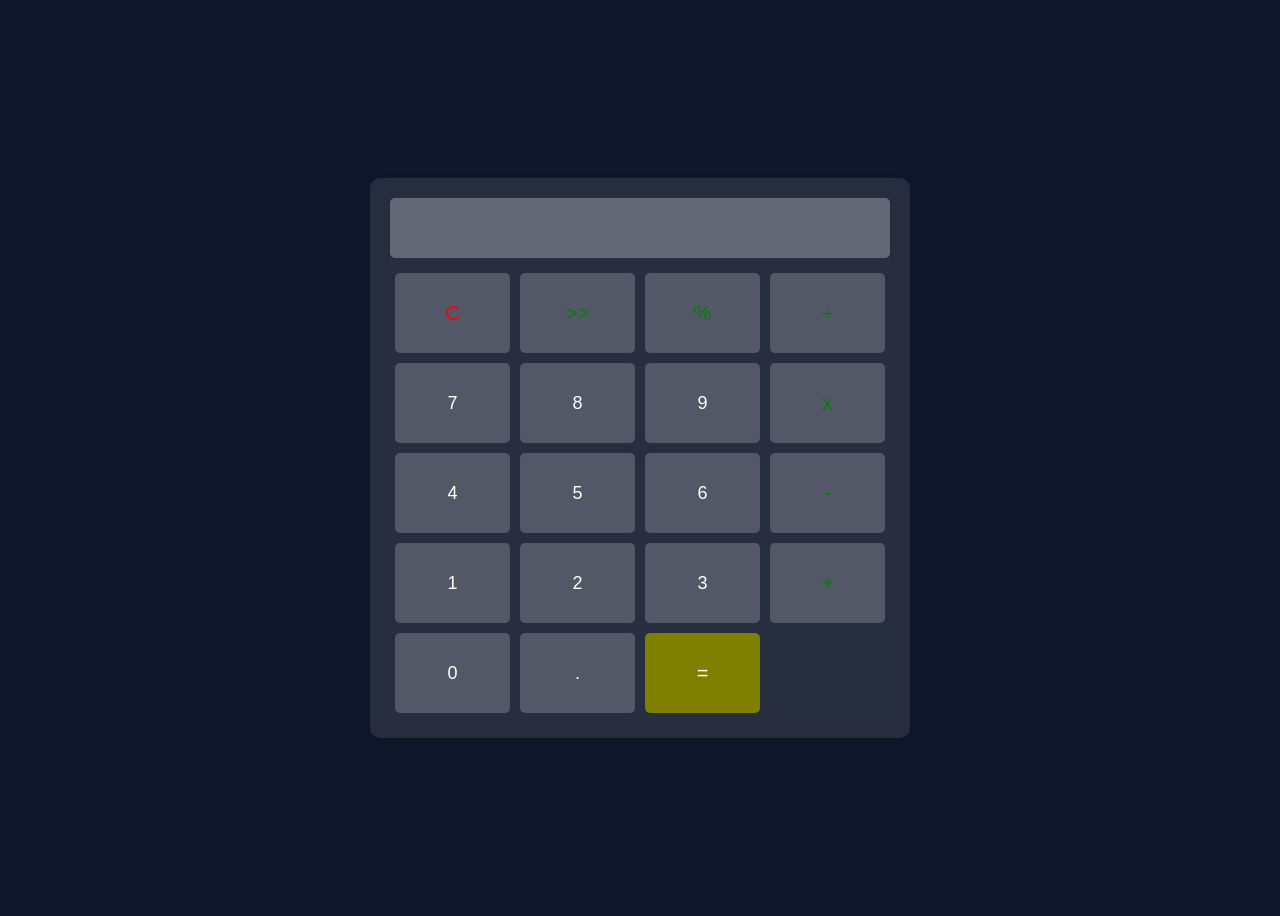
<file: index.html>
<!DOCTYPE html>
<html lang="en">
<head>
    <meta charset="UTF-8">
    <meta name="viewport" content="width=device-width, initial-scale=1.0">
   <meta name="google-site-verification" content="3ALxLWozvGXWfoiiup9DiKa-iz-fyuIlickMxzj9M9A" />
    <title>Calculator</title>
    <link rel="stylesheet" href="style.css">
</head>
<body>
    

    <div class="calc">
        <input type="text" id="ekran" disabled>
        <div class="btn">
            <button class="lz" onclick="uchir()">C</button>
            <button class="zz" onclick="qaytar()">>></button>
            <button class="zz" onclick="qush('%')">%</button>
            <button class="zz" onclick="qush('/')">÷</button>

            <button class="vz" onclick="qush('7')">7</button>
            <button class="vz" onclick="qush('8')">8</button>
            <button class="vz" onclick="qush('9')">9</button>
            <button class="zz" onclick="qush('*')">x</button>

            <button class="vz" onclick="qush('4')">4</button>
            <button class="vz" onclick="qush('5')">5</button>
            <button class="vz" onclick="qush('6')">6</button>
            <button class="zz" onclick="qush('-')">-</button>

            <button class="vz" onclick="qush('1')">1</button>
            <button class="vz" onclick="qush('2')">2</button>
            <button class="vz" onclick="qush('3')">3</button>
            <button class="zz" onclick="qush('+')">+</button>

            <button class="vz" class="nol" onclick="qush('0')">0</button>
            <button class="vz" onclick="qush('.')">.</button>
            <button class="teng" onclick="teng()">=</button>
            
        </div>

    </div>


    <script src="main.js"></script>
</body>

</html>
</file>
<file: style.css>
body{
    display: flex;
    justify-content: center;
    align-items: center;
    height: 100vh;
    background: #0f172a; 
    .calc{
    background-color: rgba(255, 255, 255, 0.1);
    backdrop-filter: blur(10px);
    padding: 20px;
    border-radius: 10px;
    box-shadow: 0 4px 8px rgba(0, 0, 0, 0.1);
    width: 500px;
}
input{
    width: 100%;
    height: 60px;
    text-align: right;
    margin-bottom: 10px;
    border: none;
    border-radius: 5px;
    padding: 0 10px;
    box-sizing: border-box;
    color: white;
    font-size: 27px;
}
.btn{
    width: 100%;
    display: grid;
    grid-template-columns: repeat(4, 1fr);
}
button{
    height: 80px;
    font-size: 18px;
    margin: 5px;
    border: none;
    border-radius: 5px;
    background-color: rgba(255, 255, 255, 0.2);
    color: white;
    cursor: pointer;
    transition: background-color 0.3s;
}
.nol{
    grid-column: span 2;
    font-size: 20px;
}
.teng{
    background-color: olive;
    font-size: 20px;
}
.vz:hover{
    background-color: olive;
    cursor: pointer;
}
.lz{
    color: red;
    font-size: 20px;
}
.zz{
    color: green;
    font-size: 20px;
}
.zz:hover{
    color: white;
    background-color: firebrick;
}
.lz:hover{
    color: white;
    background-color: rebeccapurple;
}
    
    .teng:hover{
        background-color: salmon;
    }
</file>
